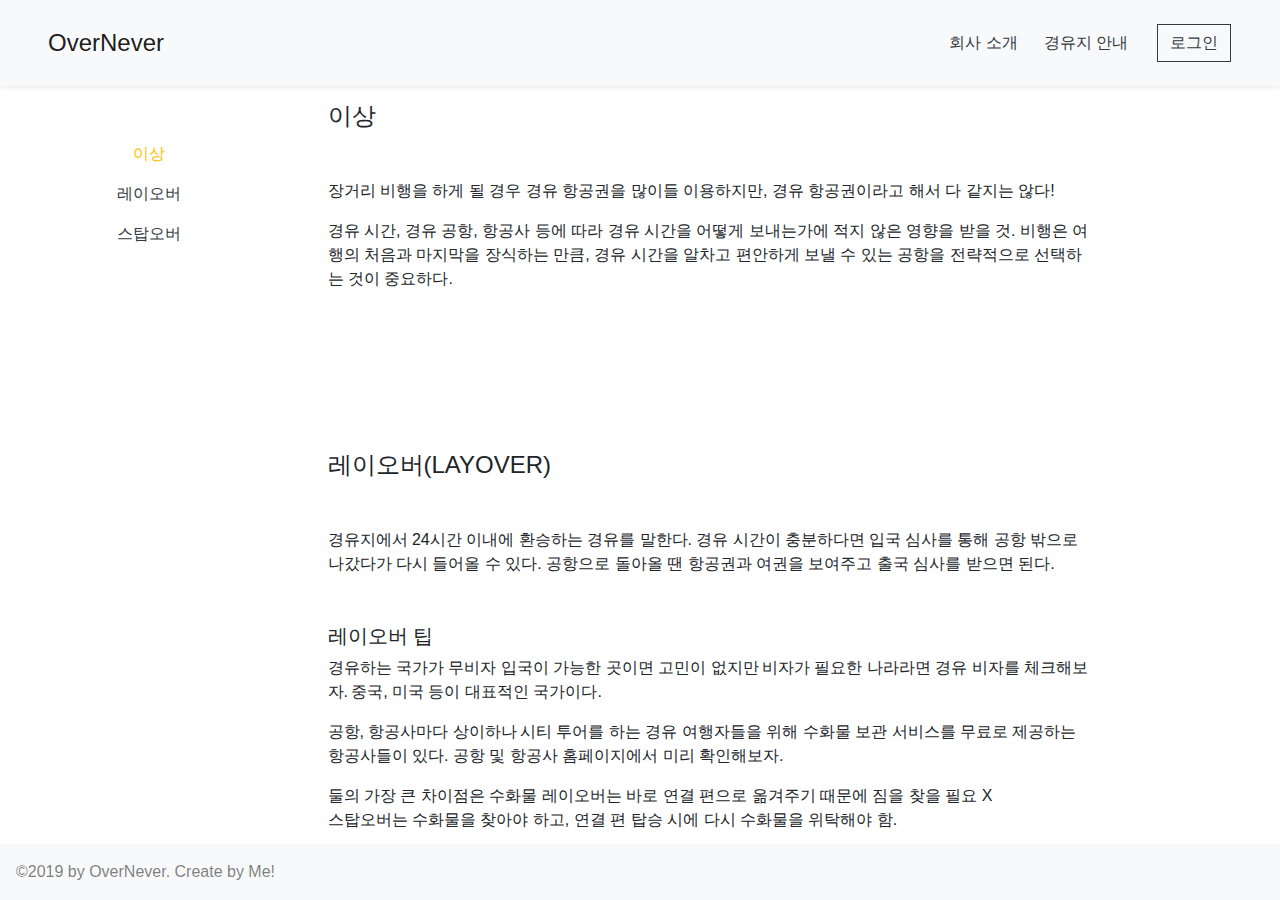
<file: OverNever/about.html>
<!DOCTYPE html>
<html>
	<head>
		<meta charset="utf-8">
		<meta http-equiv="X-UA-Compatible" content="IE=edge"/>
		<meta name="viewport" content="user-scalable=no, initial-scale=1.0, maximum-scale=1.0, minimum-scale=1.0, width=device-width"/>

		<script src="./resource/js/redirect.js" type="text/javascript"></script>

		<link href="./resource/css/bootstrap.min.css" rel="stylesheet">
		<link href="./resource/css/bootstrap-custom.css" rel="stylesheet">
	</head>
	<body>
		<!-- S:Header -->
		<!-- 헤더, Navbar를 생성합니다. -->
		<header>
			<nav class="navbar navbar-light bg-light shadow-sm px-5">
				<div class="row">
					<div class="col-8" style="display: grid;">
						<a href="./index.html" class="navbar-brand">
							<h4 class="m-0">OverNever</h4>
						</a>
					</div>
				</div>
				<div class="row p-3">
					<form class="form-inline">
						<a href="./about.html" class="btn btn-link rounded-0 text-dark">회사 소개</a>
						<a href="./service.html" class="btn btn-link rounded-0 mr-3 text-dark">경유지 안내</a>
						<a href="./login.html" class="btn btn-outline-dark rounded-0">로그인</a>
					</form>
				</div>
			</nav>
		</header>
		<!-- E:Header -->

		<!-- S:Main -->
		<!-- 페이지의 메인 화면을 보입니다. -->
		<main class="container p-0 m-0" style="max-width:unset" data-spy="scroll" data-target="#spy-list" data-offset="0">
			<div class="row">
				<div id="list-example" class="col-3 pt-5">
					<nav class="nav flex-column text-center">
						<a class="nav-link text-dark active" href="#list-item-1">이상</a>
						<a class="nav-link text-dark" href="#list-item-2">레이오버</a>
						<a class="nav-link text-dark" href="#list-item-3">스탑오버</a>
					</nav>
				</div>
				<div class="col-9">
					<div data-spy="scroll" data-target="#list-example" data-offset="0" class="about-body">
						<h4 id="list-item-1" class="mb-5">이상</h4>
						<p>장거리 비행을 하게 될 경우 경유 항공권을 많이들 이용하지만, 경유 항공권이라고 해서 다 같지는 않다! </p>
						<p>경유 시간, 경유 공항, 항공사 등에 따라 경유 시간을 어떻게 보내는가에 적지 않은 영향을 받을 것. 비행은 여행의 처음과 마지막을 장식하는 만큼, 경유 시간을 알차고 편안하게 보낼 수 있는 공항을 전략적으로 선택하는 것이 중요하다.  </p>
						<h4 id="list-item-2" class="mb-5" style="margin-top: 10rem;">레이오버(LAYOVER)</h4>
						<p>경유지에서 24시간 이내에 환승하는 경유를 말한다. 경유 시간이 충분하다면 입국 심사를 통해 공항 밖으로 나갔다가 다시 들어올 수 있다. 공항으로 돌아올 땐 항공권과 여권을 보여주고 출국 심사를 받으면 된다.</p>

						<h5 class="mt-5">레이오버 팁</h5>
						<p>경유하는 국가가 무비자 입국이 가능한 곳이면 고민이 없지만 비자가 필요한 나라라면 경유 비자를 체크해보자. 중국, 미국 등이 대표적인 국가이다. </p>
						<p>공항, 항공사마다 상이하나 시티 투어를 하는 경유 여행자들을 위해 수화물 보관 서비스를 무료로 제공하는 항공사들이 있다. 공항 및 항공사 홈페이지에서 미리 확인해보자.</p>
						<p>둘의 가장 큰 차이점은 수화물 레이오버는 바로 연결 편으로 옮겨주기 때문에 짐을 찾을 필요 X <br>
						스탑오버는 수화물을 찾아야 하고, 연결 편 탑승 시에 다시 수화물을 위탁해야 함. </p>
						<h4 id="list-item-3" class="mb-5" style="margin-top: 10rem;">스탑오버(STOPOVER)</h4>
						<p>경유지에서 24시간 이상 체류한 뒤 환승하는 경우를 말한다. 일반적인 경유 항공권을 검색하면 경유지에서의 체류 시간이 24시간 이내인 항공편만 검색되므로, 다구간 항공권 검색을 통해 스탑오버 여정을 계획할 수 있다. 별도로 스탑오버 신청을 할 경우 항공사마다 무료로 스탑오버 할 수 있는 횟수와 체류일 등이 다르므로 확인이 필요하다. </p>
						<div style="margin-top: 10rem;"><br></div>
					</div>
				</div>
			</div>
			<!-- S:Service -->
		</main>
		<!-- E:Main -->

		<!-- S:Footer -->
		<footer class="navbar navbar-light bg-light">
			<span class="navbar-text">
				©2019 by OverNever. Create by Me!
			</span>
		</footer>
		<!-- E:Footer -->
		
		<script src="./resource/js/jquery-3.4.1.min.js" type="text/javascript"></script>
		<script src="./resource/js/bootstrap.min.js" type="text/javascript"></script>
		<script src="./resource/js/popper.min.js" type="text/javascript"></script>
	</body>
</html>
</file>
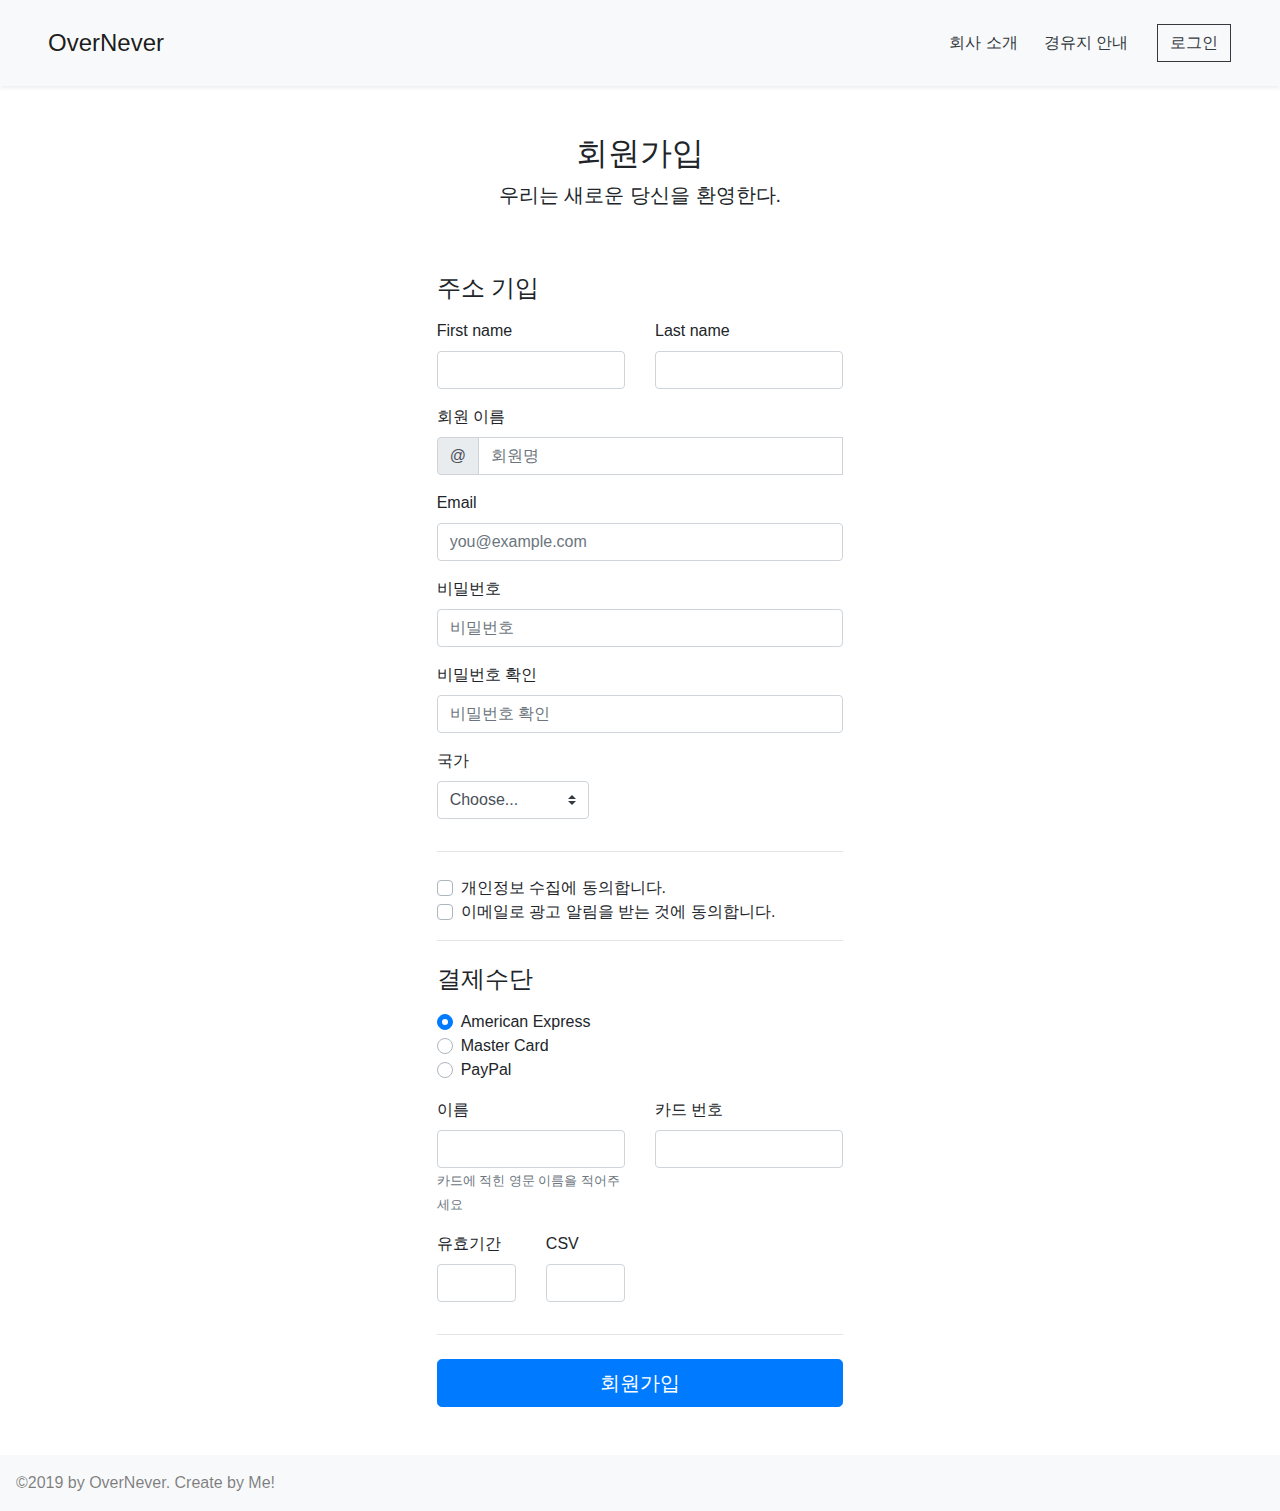
<file: OverNever/join.html>
<!DOCTYPE html>
<html>
	<head>
		<meta charset="utf-8">
		<meta http-equiv="X-UA-Compatible" content="IE=edge"/>
		<meta name="viewport" content="user-scalable=no, initial-scale=1.0, maximum-scale=1.0, minimum-scale=1.0, width=device-width"/>
		<script src="./resource/js/redirect.js" type="text/javascript"></script>

		<link href="./resource/css/bootstrap.min.css" rel="stylesheet">
		<link href="./resource/css/bootstrap-custom.css" rel="stylesheet">
	</head>
	<body>
		<!-- S:Header -->
		<!-- 헤더, Navbar를 생성합니다. -->
		<header>
			<nav class="navbar navbar-light bg-light shadow-sm px-5">
				<div class="row">
					<div class="col-8" style="display: grid;">
						<a href="./index.html" class="navbar-brand">
							<h4 class="m-0">OverNever</h4>
						</a>
					</div>
				</div>
				<div class="row p-3">
					<form class="form-inline">
						<a href="./about.html" class="btn btn-link rounded-0 text-dark">회사 소개</a>
						<a href="./service.html" class="btn btn-link rounded-0 mr-3 text-dark">경유지 안내</a>
						<a href="./login.html" class="btn btn-outline-dark rounded-0">로그인</a>
					</form>
				</div>
			</nav>
		</header>
		<!-- E:Header -->

		<!-- S:Main -->
		<!-- 페이지의 메인 화면을 보입니다. -->
		<main class="container p-0 m-0" style="max-width:unset">
			<div class="py-5 text-center">
				<h2>회원가입</h2>
				<p class="lead">우리는 새로운 당신을 환영한다.</p>
			</div>
			<div class="row">
				<div class="col-1 col-md-4"></div>
				<div class="col">
					<h4 class="mb-3">주소 기입</h4>
					<form class="needs-validation" novalidate="">
						<div class="row">
							<div class="col-md-6 mb-3">
								<label for="firstName">First name</label>
								<input type="text" class="form-control" id="firstName" placeholder="" value="" required="">
								<div class="invalid-feedback">
									이름에 값이 있어야 합니다.
								</div>
							</div>
							<div class="col-md-6 mb-3">
								<label for="lastName">Last name</label>
								<input type="text" class="form-control" id="lastName" placeholder="" value="" required="">
								<div class="invalid-feedback">
									이름에 값이 있어야 합니다.
								</div>
							</div>
						</div>

						<div class="mb-3">
							<label for="username">회원 이름</label>
							<div class="input-group">
								<div class="input-group-prepend">
									<span class="input-group-text">@</span>
								</div>
								<input type="text" class="form-control" id="username" placeholder="회원명" required="">
								<div class="invalid-feedback" style="width: 100%;">
									회원 이름을 기입해 주십시오.
								</div>
							</div>
						</div>

						<div class="mb-3">
							<label for="email">Email </label>
							<input type="email" class="form-control" id="email" placeholder="you@example.com">
							<div class="invalid-feedback">
								메일을 입력해 주세요.
							</div>
						</div>

						<div class="mb-3">
							<label for="password">비밀번호</label>
							<input type="password" class="form-control" id="password" placeholder="비밀번호" required="">
							<div class="invalid-feedback">
								Please enter your shipping address.
							</div>
						</div>

						<div class="mb-3">
							<label for="password-check">비밀번호 확인</label>
							<input type="password" class="form-control" id="password-check" placeholder="비밀번호 확인">
						</div>

						<div class="row">
							<div class="col-md-5 mb-3">
								<label for="country">국가</label>
								<select class="custom-select d-block w-100" id="country" required="">
									<option value="">Choose...</option>
									<option>United States</option>
									<option>Republic of Korea</option>
									<option>China</option>
								</select>
								<div class="invalid-feedback">
									국가를 선택해 주세요.
								</div>
							</div>
						</div>
						<hr class="mb-4">
						<div class="custom-control custom-checkbox">
							<input type="checkbox" class="custom-control-input" id="agree">
							<label class="custom-control-label" for="agree">개인정보 수집에 동의합니다.</label>
						</div>
						<div class="custom-control custom-checkbox">
							<input type="checkbox" class="custom-control-input" id="push-agree">
							<label class="custom-control-label" for="push-agree">이메일로 광고 알림을 받는 것에 동의합니다.</label>
						</div>
						<hr class="mb-4">

						<h4 class="mb-3">결제수단</h4>

						<div class="d-block my-3">
							<div class="custom-control custom-radio">
								<input id="credit" name="paymentMethod" type="radio" class="custom-control-input" checked="" required="">
								<label class="custom-control-label" for="Amex">American Express</label>
							</div>
							<div class="custom-control custom-radio">
								<input id="debit" name="paymentMethod" type="radio" class="custom-control-input" required="">
								<label class="custom-control-label" for="master">Master Card</label>
							</div>
							<div class="custom-control custom-radio">
								<input id="paypal" name="paymentMethod" type="radio" class="custom-control-input" required="">
								<label class="custom-control-label" for="paypal">PayPal</label>
							</div>
						</div>
						<div class="row">
							<div class="col-md-6 mb-3">
								<label for="cc-name">이름</label>
								<input type="text" class="form-control" id="cc-name" placeholder="" required="">
								<small class="text-muted">카드에 적힌 영문 이름을 적어주세요</small>
								<div class="invalid-feedback">
									이름이 포함되어 있어야 합니다.
								</div>
							</div>
							<div class="col-md-6 mb-3">
								<label for="cc-number">카드 번호</label>
								<input type="text" class="form-control" id="cc-number" placeholder="" required="">
								<div class="invalid-feedback">
									카드 번호가 필요합니다.
								</div>
							</div>
						</div>
						<div class="row">
							<div class="col-md-3 mb-3">
								<label for="cc-expiration">유효기간</label>
								<input type="text" class="form-control" id="cc-expiration" placeholder="" required="">
								<div class="invalid-feedback">
									유효기간은 필요합니다.
								</div>
							</div>
							<div class="col-md-3 mb-3">
								<label for="cc-cvv">CSV</label>
								<input type="text" class="form-control" id="cc-csv" placeholder="" required="">
								<div class="invalid-feedback">
									CSV는 필요합니다.
								</div>
							</div>
						</div>
						<hr class="mb-4">
						<!-- <button class="btn btn-primary btn-lg btn-block" type="submit">회원가입</button> -->
						<a href="./login.html" class="btn btn-primary btn-lg btn-block">회원가입</a>
					</form>
				</div>
				<div class="col-1 col-md-4"></div>
			</div>
		</main>
		<!-- E:Main -->

		<!-- S:Footer -->
		<footer class="navbar navbar-light bg-light mt-5">
			<span class="navbar-text">
				©2019 by OverNever. Create by Me!
			</span>
		</footer>
		<!-- E:Footer -->

		<script src="./resource/js/jquery-3.4.1.min.js" type="text/javascript"></script>
		<script src="./resource/js/bootstrap.min.js" type="text/javascript"></script>
		<script src="./resource/js/popper.min.js" type="text/javascript"></script>
	</body>
</html>
</file>
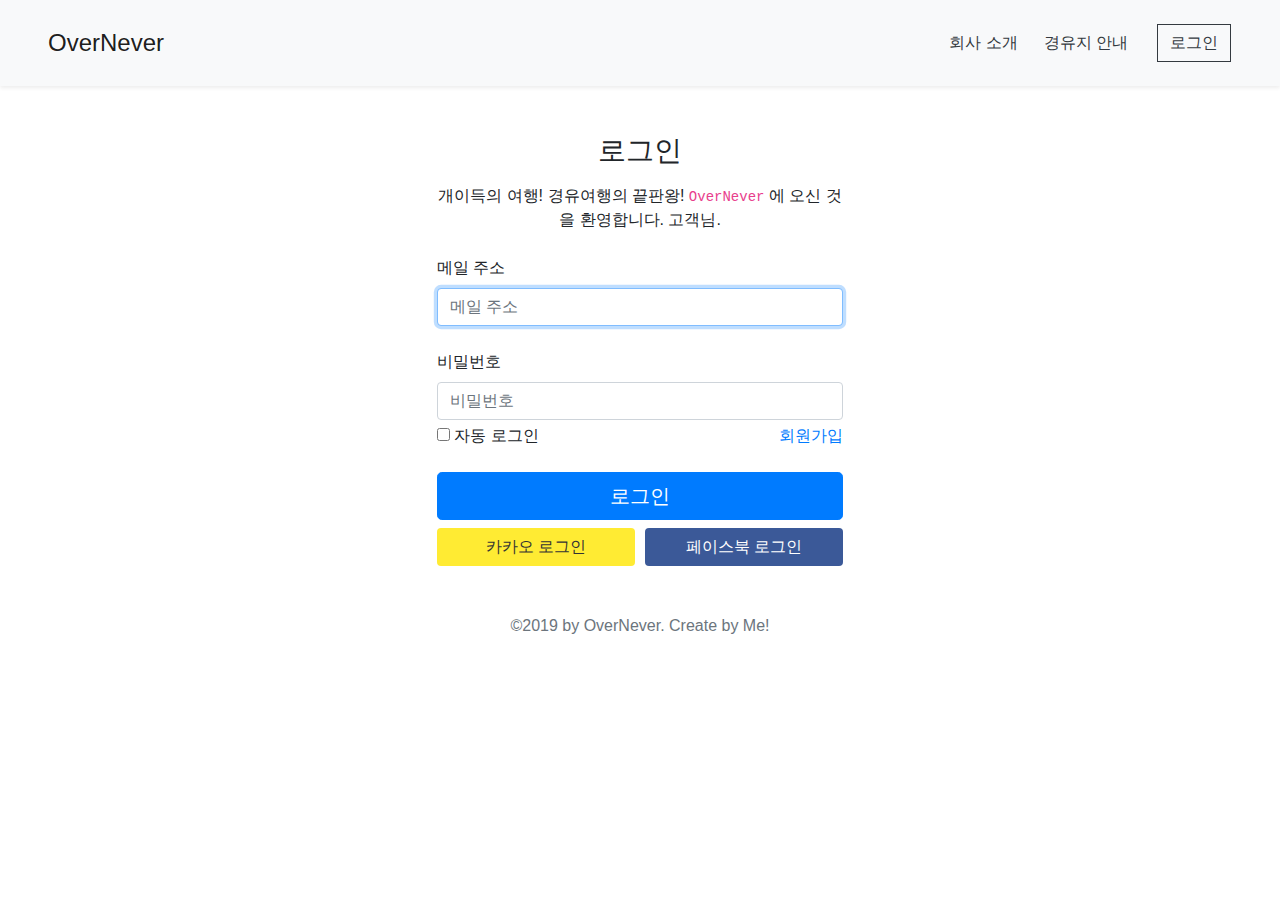
<file: OverNever/login.html>
<!DOCTYPE html>
<html>
	<head>
		<meta charset="utf-8">
		<meta http-equiv="X-UA-Compatible" content="IE=edge"/>
		<meta name="viewport" content="user-scalable=no, initial-scale=1.0, maximum-scale=1.0, minimum-scale=1.0, width=device-width"/>
		<script src="./resource/js/redirect.js" type="text/javascript"></script>

		<link href="./resource/css/bootstrap.min.css" rel="stylesheet">
		<link href="./resource/css/bootstrap-custom.css" rel="stylesheet">
		
		<style>
			/* 카카오 버튼 디자인 */
			.btn-kakao {
				background-color: #FFEB33;
				color: #333;
			}
			.btn-kakao:hover {
				background-color: #EEDA22;
			}
			/* 페이스북 버튼 디자인 */
			.btn-facebook {
				background-color: #3B5998;
				color: #FFF;
			}
			.btn-facebook:hover {
				background-color: #2A4887;
				color: #FFF;
			}
		</style>
	</head>
	<body>
		<!-- S:Header -->
		<!-- 헤더, Navbar를 생성합니다. -->
		<header>
			<nav class="navbar navbar-light bg-light shadow-sm px-5">
				<div class="row">
					<div class="col-8" style="display: grid;">
						<a href="./index.html" class="navbar-brand">
							<h4 class="m-0">OverNever</h4>
						</a>
					</div>
				</div>
				<div class="row p-3">
					<form class="form-inline">
						<a href="./about.html" class="btn btn-link rounded-0 text-dark">회사 소개</a>
						<a href="./service.html" class="btn btn-link rounded-0 mr-3 text-dark">경유지 안내</a>
						<a href="./login.html" class="btn btn-outline-dark rounded-0">로그인</a>
					</form>
				</div>
			</nav>
		</header>
		<!-- E:Header -->

		<!-- S:Main -->
		<!-- 페이지의 메인 화면을 보입니다. -->
		<main class="container p-0 m-0" style="max-width:unset">
			<div class="row">
				<div class="col-1 col-md-4"></div>
				<div class="col">
					<form class="form-signin" action="javascript:void(0);">
						<div class="text-center mb-4 mt-5">
							<h1 class="h3 mb-3 font-weight-normal">로그인</h1>
							<p>개이득의 여행! 경유여행의 끝판왕! <code>OverNever</code> 에 오신 것을 환영합니다. 고객님.</p>
						</div>

						<div class="form-label-group">
							<label for="inputEmail">메일 주소</label>
							<input type="email" id="inputEmail" class="form-control" placeholder="메일 주소" required="" autofocus="">
						</div>

						<br>

						<div class="form-label-group">
							<label for="inputPassword">비밀번호</label>
							<input type="password" id="inputPassword" class="form-control" placeholder="비밀번호" required="">
						</div>

						<div class="form-row mt-1">
							<div class="col">
								<div class="checkbox mb-3">
									<label>
										<input type="checkbox" value="remember-me"> 자동 로그인
									</label>
								</div>
							</div>
							<div class="col text-right">
								<a href="./join.html">회원가입</a>
							</div>
						</div>
						<button class="btn btn-lg btn-primary btn-block" id="loginButton">로그인</button>
						<div class="form-row mt-2">
							<div class="col">
								<button id="kakaoLoginButton" onclick="alert('카카오톡 연동 정책에 동의합니다.')" class="btn btn-kakao w-100">카카오 로그인</button>
							</div>
							<div class="col">
								<button id="faceLoginButton" onclick="alert('페이스북 연동 정책에 동의합니다.')" class="btn btn-facebook w-100">페이스북 로그인</button>
							</div>
						</div>
						<p class="mt-5 mb-3 text-muted text-center">
						©2019 by OverNever. Create by Me!
						</p>
					</form>
				</div>
				<div class="col-1 col-md-4"></div>
			</div>
		</main>
		<!-- E:Main -->

		<script src="./resource/js/jquery-3.4.1.min.js" type="text/javascript"></script>
		<script src="./resource/js/bootstrap.min.js" type="text/javascript"></script>
		<script src="./resource/js/popper.min.js" type="text/javascript"></script>

		<script type="text/javascript">
			document.querySelector('#loginButton').addEventListener('click', (e) => {
				// 로그인 클릭시 이벤트
				let id = $('#inputEmail').val();
				let pw = $('#inputPassword').val();
				if ( id === "admin@overnever.com" && pw === "1234" ) {
					alert("success");
				} else {
					alert("fail");
				}
			});
		</script>
	</body>
</html>
</file>
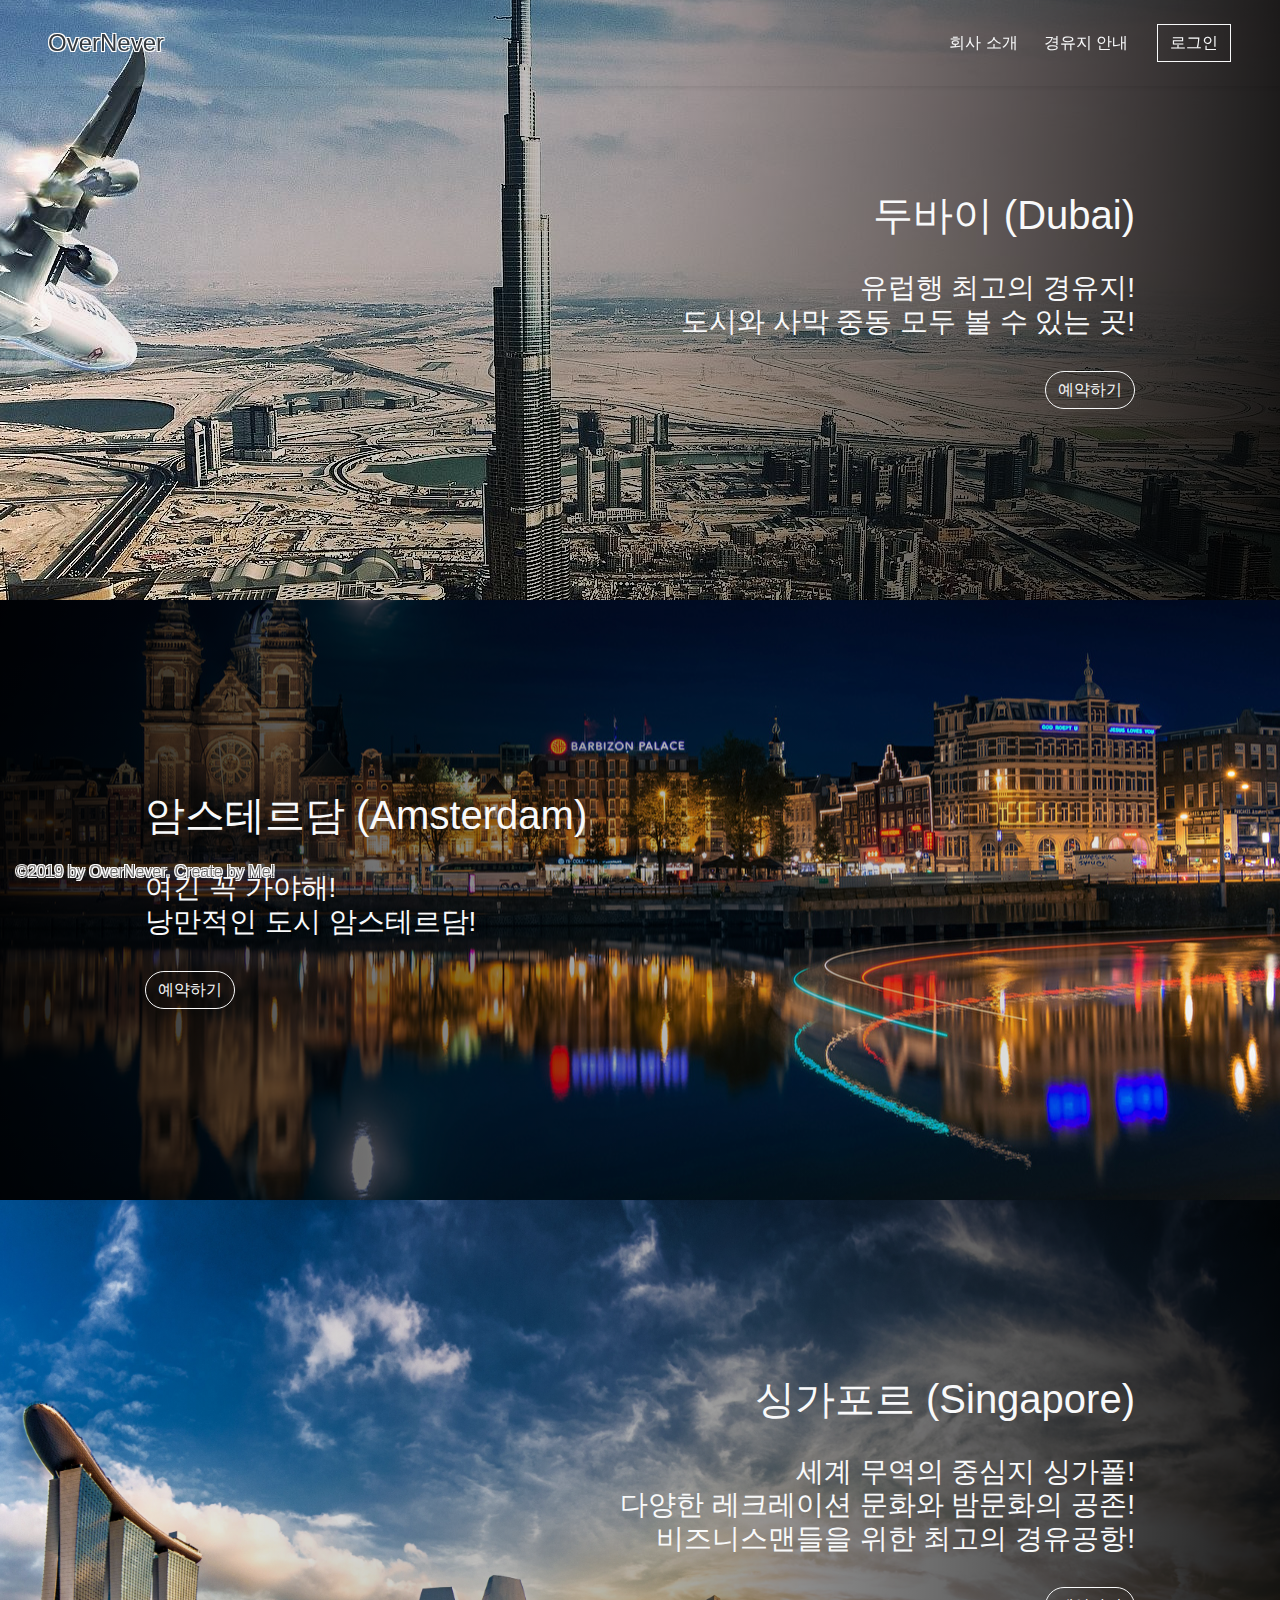
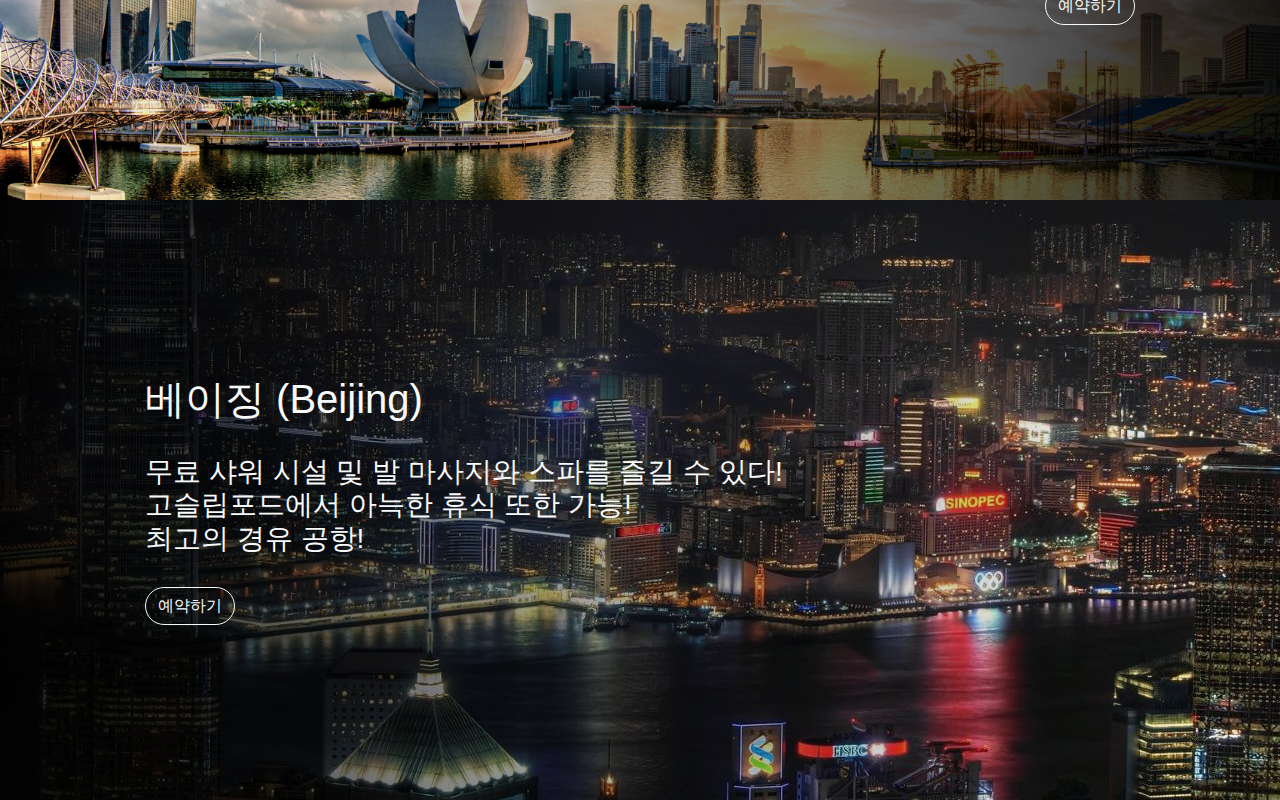
<file: OverNever/service.html>
<!DOCTYPE html>
<html>
	<head>
		<meta charset="utf-8">
		<meta http-equiv="X-UA-Compatible" content="IE=edge"/>
		<meta name="viewport" content="user-scalable=no, initial-scale=1.0, maximum-scale=1.0, minimum-scale=1.0, width=device-width"/>
		<script src="./resource/js/redirect.js" type="text/javascript"></script>

		<link href="./resource/css/bootstrap.min.css" rel="stylesheet">
		<link href="./resource/css/bootstrap-custom.css" rel="stylesheet">
		<style>
			.cover {
				height: 600px;
				background-position: center;
			}

			.cover>.col.text-right {
				background: linear-gradient( to right, rgba(0,0,0,0), rgba(0,0,0,0.3), rgba(0,0,0,0.9) );
				padding-right:10rem;
				position: relative;
			}
			.cover>.col.text-left {
				background: linear-gradient( to left, rgba(0,0,0,0), rgba(0,0,0,0.3), rgba(0,0,0,0.9) );
				padding-left:10rem;
				position: relative;
			}

			.text-stroke-white {
				text-shadow:
					-1px -1px 0 #fff,
					 1px -1px 0 #fff,
					-1px  1px 0 #fff,
					 1px  1px 0 #fff;  
			}
		</style>
	</head>
	<body>
		<!-- S:Header -->
		<!-- 헤더, Navbar를 생성합니다. -->
		<header class="w-100">
			<nav class="navbar fixed-top navbar-light bg-transparent shadow-sm px-5">
				<div class="row">
					<div class="col-8" style="display: grid;">
						<a href="./index.html" class="navbar-brand">
							<h4 class="text-dark text-stroke-white m-0">OverNever</h4>
						</a>
					</div>
				</div>
				<div class="row p-3">
					<form class="form-inline">
						<a href="./about.html" class="btn btn-link rounded-0 text-light">회사 소개</a>
						<a href="./service.html" class="btn btn-link rounded-0 mr-3 text-light">경유지 안내</a>
						<a href="./login.html" class="btn btn-outline-light rounded-0">로그인</a>
					</form>
				</div>
			</nav>
		</header>
		<!-- E:Header -->

		<!-- S:Main -->
		<!-- 페이지의 메인 화면을 보입니다. -->
		<main class="container p-0 m-0" style="max-width:unset">
			<!-- S:Dubai -->
			<div class="row cover" style="background-image: url('./resource/img/dubai.jpg');">
				<div class="col text-right">
					<div class="row align-items-center" style="height:100%;">
						<div class="col text-light">
							<h1>두바이 (Dubai)</h1>
							<br>
							<h3>유럽행 최고의 경유지! <br>
							도시와 사막 중동 모두 볼 수 있는 곳!</h3>
							<br>
							<button class="btn btn-outline-light rounded-pill">예약하기</button>
						</div>
					</div>
				</div>
			</div>
			<!-- E:Dubai -->
			<!-- S:Amsterdam -->
			<div class="row cover" style="background-image: url('./resource/img/amsterdam.jpg');">
				<div class="col text-left">
					<div class="row align-items-center" style="height:100%;">
						<div class="col text-light">
							<h1>암스테르담 (Amsterdam)</h1>
							<br>
							<h3>여긴 꼭 가야해! <br>
							낭만적인 도시 암스테르담!</h3>
							<br>
							<button class="btn btn-outline-light rounded-pill">예약하기</button>
						</div>
					</div>
				</div>
			</div>
			<!-- E:Amsterdam -->
			<!-- S:Singapore -->
			<div class="row cover" style="background-image: url('./resource/img/singapore.jpg'); background-size: cover;">
				<div class="col text-right">
					<div class="row align-items-center" style="height:100%;">
						<div class="col text-light">
							<h1>싱가포르 (Singapore)</h1>
							<br>
							<h3>세계 무역의 중심지 싱가폴! <br>
								다양한 레크레이션 문화와 밤문화의 공존! <br>
								비즈니스맨들을 위한 최고의 경유공항!</h3>
							<br>
							<button class="btn btn-outline-light rounded-pill">예약하기</button>
						</div>
					</div>
				</div>
			</div>
			<!-- E:Singapore -->
			<!-- S:Beijing -->
			<div class="row cover" style="background-image: url('./resource/img/beijing.jpg');">
				<div class="col text-left">
					<div class="row align-items-center" style="height:100%;">
						<div class="col text-light">
							<h1>베이징 (Beijing)</h1>
							<br>
							<h3>무료 샤워 시설 및 발 마사지와 스파를 즐길 수 있다! <br>
								고슬립포드에서 아늑한 휴식 또한 가능! <br>
								최고의 경유 공항! </h3>
							<br>
							<button class="btn btn-outline-light rounded-pill">예약하기</button>
						</div>
					</div>
				</div>
			</div>
			<!-- E:Beijing -->
		</main>
		<!-- E:Main -->

		<!-- S:Footer -->
		<footer class="navbar fixed-bottom navbar-light bg-transparent">
			<span class="navbar-text text-stroke-white">
				©2019 by OverNever. Create by Me!
			</span>
		</footer>
		<!-- E:Footer -->
		
		<script src="./resource/js/jquery-3.4.1.min.js" type="text/javascript"></script>
		<script src="./resource/js/bootstrap.min.js" type="text/javascript"></script>
		<script src="./resource/js/popper.min.js" type="text/javascript"></script>
	</body>
</html>
</file>
